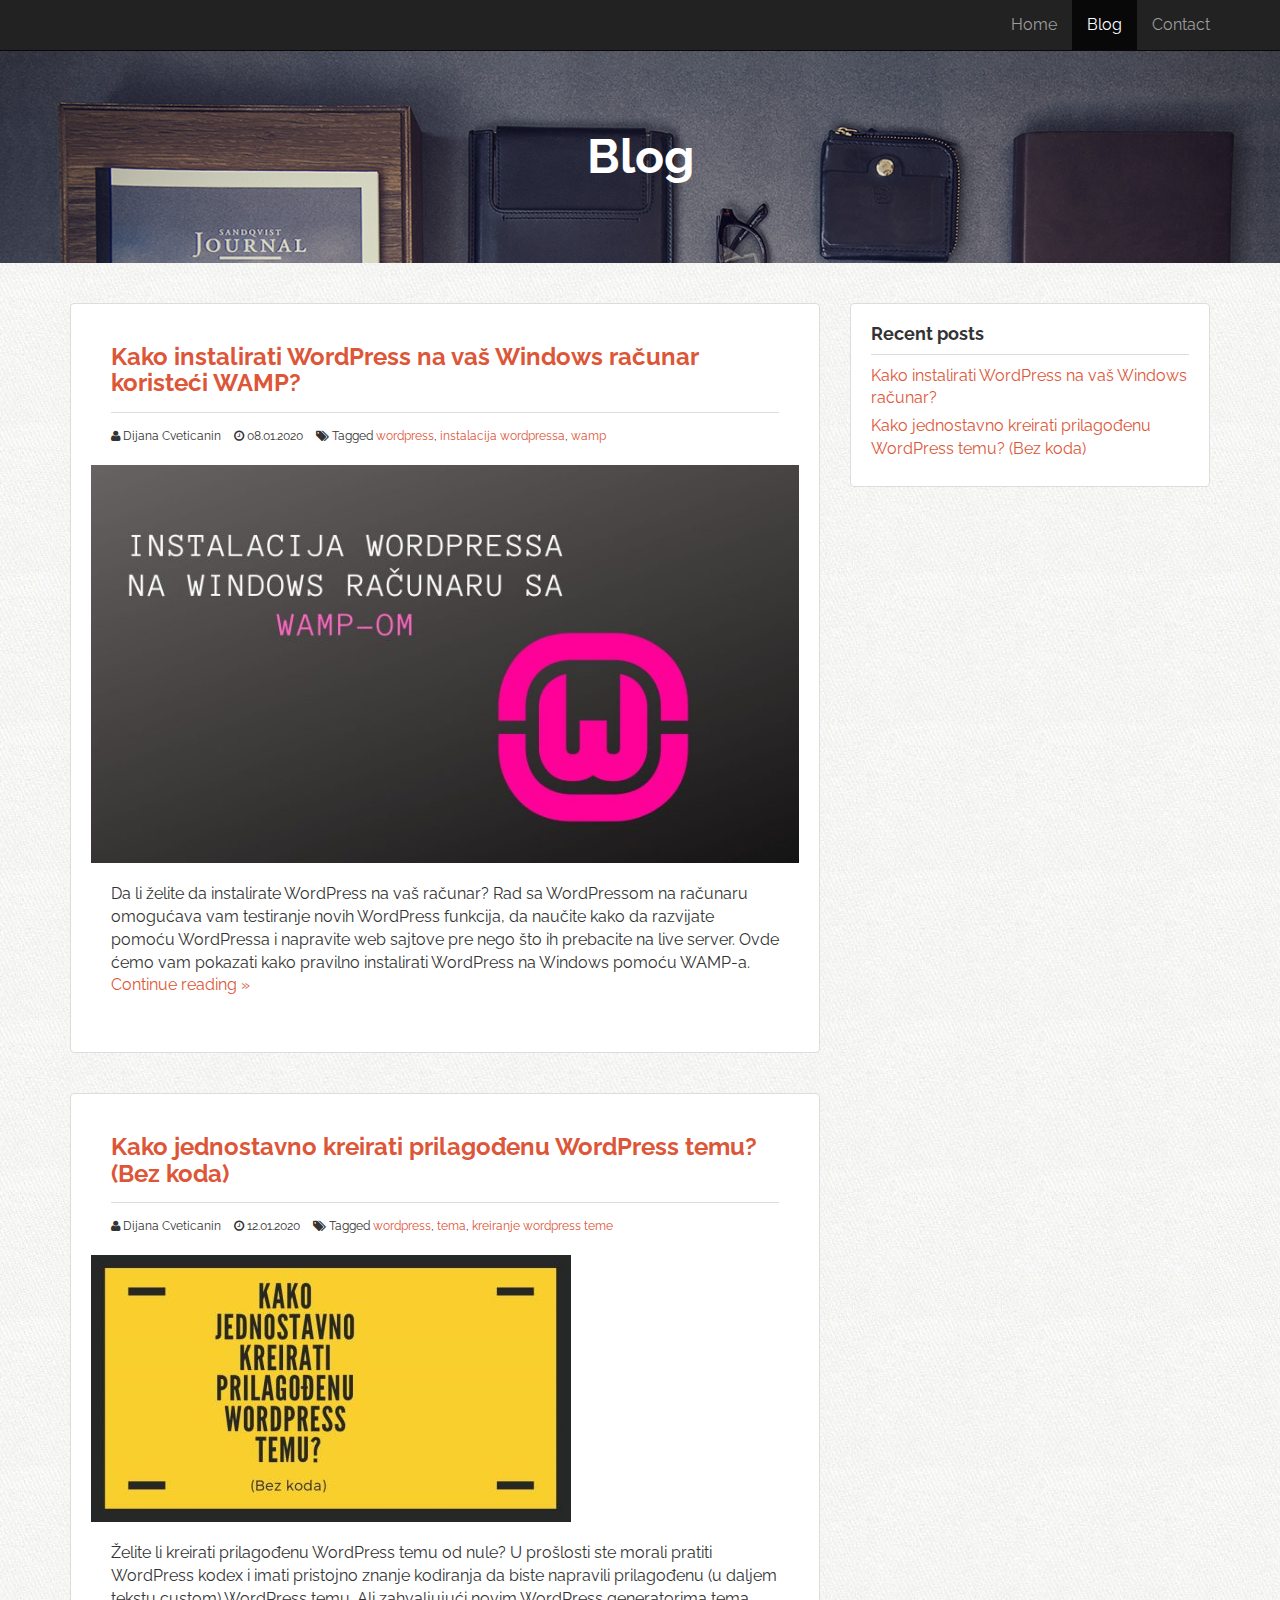
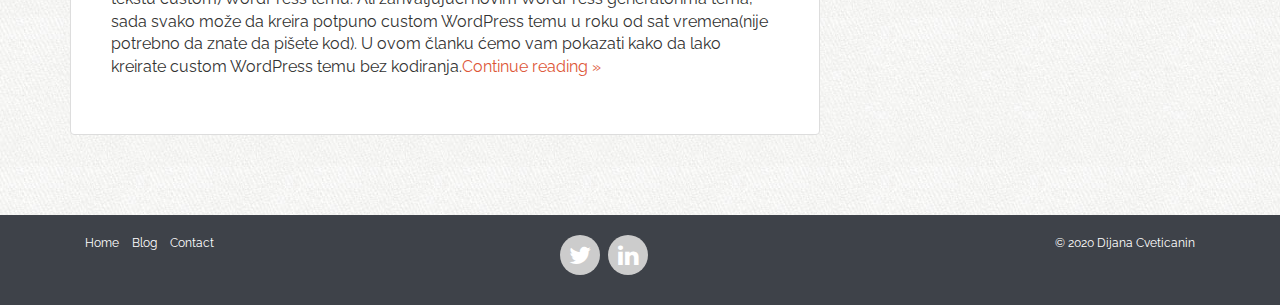
<file: blog.html>
<!DOCTYPE html>
<html>
    <head>
        <meta http-equiv="Content-Type" content="text/html; charset=UTF-8">
        <meta charset="utf-8">
        <meta name="viewport" content="width=device-width, initial-scale=1">
        <meta name="description" content="">
        <meta name="author" content="">
        <link rel="icon" href="assets/img/favicon.ico">

        <title>Dijana Cveticanin | Portfolio</title>

        <!-- Bootstrap core CSS-->

        <link href="assets/css/bootstrap.min.css" rel="stylesheet">

        <!-- FontAwesome Icons -->

        <link href="assets/css/font-awesome/css/font-awesome.min.css" rel="stylesheet">

       <!-- Google Fonts -->

        <link href="https://fonts.googleapis.com/css?family=Raleway:400,700&display=swap" rel="stylesheet">

        <!-- Custom css -->
        <link href="assets/css/custom.css" rel="stylesheet">

        <!-- HTML5 shiv and Respond.js IE8 support of HTML5 elements and media queries -->
	    <!--[if lt IE 9]>
	    <script src="https://oss.maxcdn.com/html5shiv/3.7.2/html5shiv.min.js"></script>
	    <script src="https://oss.maxcdn.com/respond/1.4.2/respond.min.js"></script>
        <![endif]-->
        
    </head>

    <body class="blog">

        <header class="site-header" role="banner">
            <div class="navbar-wrapper">
                <div class="navbar navbar-inverse navbar-fixed-top">
                    <div class="container">
                        <div class="navbar-header">
                            <button type="button" class="navbar-toggle" data-toggle="collapse" data-target=".navbar-collapse">
                                <span class="sr-only">Toggle navigation</span>
                                <span class="icon-bar"></span>
                                <span class="icon-bar"></span>
                                <span class="icon-bar"></span>
                            </button>
                        </div>
                        <div class="navbar-collapse collapse">
                            <ul class="nav navbar-nav navbar-right">
                                <li><a href="index.html">Home</a></li>
                                <li class="active"><a href="blog.html">Blog</a></li>
                                <li><a href="contact.html">Contact</a></li>
                            </ul>
                        </div>
                    </div>
                </div>
            </div>
        </header>

        <section class="feature-image feature-image-default-alt" data-type="background" data-speed="2">
            <h1 class="page-title">Blog</h1>
        </section>

        <!-- BLOG CONTENT -->

        <div class="container">
            <div class="row" id="primary"> 

                <main id="content" class="col-sm-8" role="main">
                    <article class="post">
                        <header>
                            <h3><a href="post.html">Kako instalirati WordPress na vaš Windows računar koristeći WAMP?</a></h3>
                            <div class="post-details">
                                <i class="fa fa-user"></i> Dijana Cveticanin
                                <i class="fa fa-clock-o"></i><time> 08.01.2020</time>
                                <i class="fa fa-tags"></i> Tagged <a href=""> wordpress</a>, <a href="">instalacija wordpressa</a>, <a href="">wamp</a>
                            
                            </div>
                        </header>

                        <div class="post-image">
                            <img src="assets/img/wamp-bg.jpg" alt="Wamp image">
                        </div>

                        <div class="post-excerpt">
                            <p>Da li želite da instalirate WordPress na vaš računar? Rad sa WordPressom na računaru 
                            omogućava vam testiranje novih WordPress funkcija, da naučite kako da razvijate pomoću 
                            WordPressa i napravite web sajtove pre nego što ih prebacite na live server. 
                            Ovde ćemo vam pokazati kako pravilno instalirati WordPress na Windows pomoću WAMP-a. <a href=".post.html">Continue reading &raquo;</a></p>                      
                        </div>
                    </article>

                    <article class="post">
                        <header>
                            <h3><a href="wp-theme.html">Kako jednostavno kreirati prilagođenu WordPress temu?(Bez koda)</a></h3>
                            <div class="post-details">
                                <i class="fa fa-user"></i> Dijana Cveticanin
                                <i class="fa fa-clock-o"></i><time> 12.01.2020</time>
                                <i class="fa fa-tags"></i> Tagged <a href=""> wordpress</a>, <a href="">tema</a>, <a href="">kreiranje wordpress teme</a>
                            </div>
                        </header>

                        <div class="post-image">
                            <img src="assets/img/wp-theme.jpg" alt="WordPress tema">
                        </div>

                        <div class="post-excerpt">
                            <p>Želite li kreirati prilagođenu WordPress temu od nule? U prošlosti ste morali pratiti WordPress kodex i imati pristojno znanje kodiranja da biste napravili prilagođenu (u daljem tekstu custom) WordPress temu. Ali zahvaljujući novim WordPress generatorima tema, sada svako može da kreira potpuno custom WordPress temu u roku od sat vremena(nije potrebno da znate da pišete kod).
                                U ovom članku ćemo vam pokazati kako da lako kreirate custom WordPress temu bez kodiranja.<a href="wp-theme.html">Continue reading &raquo;</a></p>
                        </div>
                    </article>

                </main>

                <!-- SIDEBAR-->

                <aside class="col-sm-4">

                    <div class="widget">
                        <h4>Recent posts</h4>
                        <ul>
                            <li><a href="post.html">Kako instalirati WordPress na vaš Windows računar?</a></li>
                            <li><a href="wp-theme.html">Kako jednostavno kreirati prilagođenu WordPress temu? (Bez koda)</a></li>
                        </ul>
                    </div>
                </aside>
            </div>
        </div>

        <!-- FOOTER-->

        <footer>
            <div class="container">
                <div class="col-sm-5">
                    <nav>
                        <ul class="list-unlisted list-inline">
                            <li><a href="index.html">Home</a></li>
                            <li><a href="blog.html">Blog</a></li>
                            <li><a href="contact.html">Contact</a></li>
                        </ul>
                    </nav>
                </div>
                <div class="col-sm-4">
                    <a href="https://twitter.com/dijana_ns" target="_blank" class="badge social twitter"><i class="fa fa-twitter"></i></a>
                    <a href="https://www.linkedin.com/in/dijana-cveticanin/" target="_blank" class="badge social linkedin"><i class="fa fa-linkedin"></i></a>
                </div>
        
                <div class="col-sm-3">
                    <p class="pull-right">
                        &copy; 2020 Dijana Cveticanin  
                    </p>
                </div>
            </div>
        </footer>

        <!-- BOOTSTRAP CORE JAVASCRIPT
        Placed at the end of the document so the pages load faster!    
        -->

        <script src="https://ajax.googleapis.com/ajax/libs/jquery/3.4.1/jquery.min.js"></script>
        <script src="assets/js/jquery-3.4.1.min.js"></script>
        <script src="assets/js/bootstrap.min.js"></script>
        <script src="assets/js/main.js"></script>

    </body>
</html>
</file>
<file: assets/css/custom.css>
/* === GENERAL === */
body {
    margin-top: 50px;
    font-family: 'Raleway', Arial, Helvetica, sans-serif;
    font-size: 16px;
    background: url("../img/tile.jpg") top left repeat; 
}
  
  /* === GLOBAL ===*/
h1, h2, h3, h4, h5, h6 {
    -webkit-font-smoothing: antialiased;
    text-rendering: optimizeLegibility;
    font-weight: bold; 
}
  
h1 {
    font-size: 3em; 
}
  
h1, h2 {
    margin: 0 0 40px; 
}
  
h3 {
    margin: 20px 0; 
}
  
h4 {
    font-size: 18px; 
}
  
p {
    margin: 0 0 15px; 
}
  
p.lead {
    font-weight: normal; 
    text-align: center;
}

p.lead.text {
    font-style: italic;
    font-size: 35px;
}

p.lead.project {
  padding-bottom: 25px;
}
  
a:link, a:visited {
    color: #dd5638; 
}
  
a:hover {
    text-decoration: none;
    color: #c9302c; 
}
  
button, input, .btn, a.btn {
    -webkit-font-smoothing: antialiased;
    text-rendering: optimizeLegibility;
    color: #fff; 
}
  
.btn {
    font-weight: bold; 
}
  
button.btn:focus {
    outline: none !important; 
}
  
.btn-danger {
    background-color: #dd5638;
    border-collapse: #d95131; 
    margin-top: 30px;
}
  
.btn-success {
    background: #79b044;
    border: none; 
}
  
.btn-success:hover {
    background: #6a9b3d;
    border-color: #6a9b3d; 
}
  
img {
    max-width: 100%; 
}

.project-img {
  max-height: 150px;
}

.post-img {
  padding: 25px 0;
}
  
.project-title {
  min-height: 70px;
}
.modal-content {
    background: url("../img/tile.jpg") top left repeat; 
}
  
/* Social buttons */

.badge.social {
    background: #ccc;
    font-size: 24px;
    height: 40px;
    width: 40px;
    text-align: center;
    line-height: 42px;
    margin: 0 5px 20px 0;
    padding: 0;
    -webkit-border-radius: 50px;
    -moz-border-radius: 50px;
    border-radius: 50px;
    color: #fff; 
}
  
.badge.social.twitter:hover {
    background: #55acee; 
}
  
.badge.social.facebook:hover {
    background: #3b5998; 
}
  
.badge.social.linkedin:hover {
    background: #0e76a8; 
}

.fa-check-circle {
  font-size: 40px;
}
  
blockquote {
    padding: 0;
    border: none;
    font-style: italic;
    text-align: left; 
}
  
blockquote cite {
    display: block;
    color: #777;
    margin: 15px 0 0 0; 
}
  
blockquote:before {
    display: none; 
}
  
  /* === HERO === */
#hero {
    background: url("../img/hero-back.jpg") 50% 0 repeat fixed;
    min-height: 500px;
    padding: 40px 0;
    color: #fff;
    -webkit-font-smoothing: antialiased;
    text-rendering: optimizeLegibility; 
}
  
#hero article {
    width: 100%;
    text-align: center; 
}
  
#hero .hero-text {
    margin-top: 30px; 
}

  
  /* === LAYOUT === */
.row + .row {
    margin-top: 20px; 
}
  
section {
    padding: 80px 0;
}
  
section.main-content {
    padding: 40px 0; 
}
  
.section-header {
    text-align: center; 
    padding-bottom: 20px;
}
  
section h2 {
    margin: 20px 0 40px; 
}
  
section h3 {
    margin: 30px 0 10px; 
}
  
#primary {
    padding-top: 40px;
    padding-bottom: 40px; 
}
  
.feature-image {
    display: table;
    width: 100%; 
}
  
.feature-image-default {
    background: url("../img/stuff-feature.jpg") no-repeat;
    background-size: cover; 
}
  
.feature-image-default-alt {
    background: url("../img/hipster-stuff.jpg") no-repeat;
    background-size: cover; 
}
  
.feature-image h1 {
    display: table-cell;
    vertical-align: middle;
    text-align: center;
    color: #fff; 
}
  
#optin {
    background: #3e4249;
    padding: 20px 0;
    color: #fff;
    -webkit-font-smoothing: antialiased;
    text-rendering: optimizeLegibility;
    text-align: center;
    font-size: 1.2em; 
}
  
#optin p {
    margin: 7px 0 0 0; 
}
  
#introduce {
    background: #fff; 
}
  
#other-skills {
    background: #00004d;
    color: #fff;
    text-align: center; 
    border-top: 1px solid #fff;    
}
  
#project-features {
    text-align: center; 
}
  
#movies {
    background: url("../img/stuff-back.jpg") 50% 100% repeat fixed;
    background-size: cover;
    text-align: center;
    color: #fff; 
}
  
#contact {
    text-align: center;
    background: url("../img/contact.jpg") center center repeat fixed;
    background-size: cover;
    color: #fff;
    padding: 140px 0; 
}
  
#contact h2 {
    font-weight: bold; 
}
  
#contact h2 strong {
    border-bottom: solid 2px #dd5638; 
}
  
#contact .btn {
    font-size: 24px; 
}
  
footer {
    background: #3e4249;
    color: #fff;
    padding: 20px 0 10px;
    font-size: 12px; 
}
  
footer p {
    margin: 0; 
}
  
footer a:link, footer a:visited {
    color: #fff; 
}
  
footer a:hover {
    color: #dd5638; 
}
  
footer li.signup-link a {
    color: #dd5638; 
}
  
footer li.signup-link a:hover {
    font-weight: bold; 
}
  
  /* === BLOG STYLES === */
.post, .widget, #comments {
    position: relative;
    border: solid 1px #ddd;
    background: #fff;
    margin: 0 0 40px;
    -webkit-border-radius: 4px;
    -moz-border-radius: 4px;
    border-radius: 4px; 
}
  
.post header,
.post .post-excerpt,
.post, .post-body, #comments, .comments-wrap {
    padding: 20px; 
}
  
.post header h1,
.post header h3 {
    margin: 0 0 15px;
    padding: 0 0 15px;
    border-bottom: solid 1px #ddd; 
}
  
.post header h1 {
    font-size: 24px; 
}
  
.post-image {
    height: auto; 
}
  
.post-details {
    font-size: 12px;
    width: 90%; 
}
  
.post-details i.fa {
    padding-left: 10px; 
}
  
.post-details i.fa:first-child {
    padding: 0; 
}
  
  /* === WIDGETS === */
.widget {
    padding: 20px; 
}
  
.widget h4 {
    margin: 0 0 10px;
    padding: 0 0 10px;
    border-bottom: solid 1px #ddd; 
}
  
.widget ul {
    list-style: none;
    margin: 0;
    padding: 0; 
}
  
.widget ul li {
    margin: 0 0 5px; 
}
  
.widget ul li:hover {
    position: relative;
    left: 15px; 
}

  /* === FORMS === */
label {
    display: block;
    font-weight: bold; 
}
  
input[type="text"],
input[type="email"],
input[type="url"],
input[type="password"],
input[type="search"],
textarea {
    color: #666;
    border: 1px solid #ccc;
    -webkit-border-radius: 3px;
    -moz-border-radius: 3px;
    border-radius: 3px;
    display: block;
    -webkit-box-sizing: border-box;
    -moz-box-sizing: border-box;
    box-sizing: border-box;
    width: 100%;
    padding: 6px 12px; 
}
  
input[type="submit"],
button[type="submit"] {
    display: inline-block;
    margin-bottom: 0;
    font-size: 18px;
    font-weight: bold;
    line-height: 1.3;
    text-align: center;
    white-space: nowrap;
    vertical-align: middle;
    cursor: pointer;
    -webkit-user-select: none;
    -moz-user-select: none;
    -ms-user-select: none;
    user-select: none;
    background-image: none;
    border: none;
    -webkit-border-radius: 6px;
    -moz-border-radius: 6px;
    border-radius: 6px; 
}
  
input[type="submit"]:hover,
button[type="submit"]:hover {
    outline: none;
    border: none;
    background: #aaa; 
}
  
  /* === MEDIA QUERIES === */

@media screen and (max-width: 1024px) {
  iframe {
    width: 360px;
    height: 200px;
  }
}

@media screen and (max-width: 991px) {
    #instructor .container {
      background: rgba(255, 255, 255, 0.8);
      padding: 20px; 
    }
}
  
@media screen and (max-width: 768px) {
    .logo {
      width: 50%; 
    }
    #optin p {
      margin: 0 0 10px; 
    }
    #movies iframe {
      height: 240px;
      width: 100%; 
    }
    .resource {
      width: 48%;
      margin-right: 2%;
      min-height: 800px; 
    } 
}
  
@media screen and (max-width: 568px) {
    #instructor .num {
      height: 85px;
      width: 85px;
      font-size: 20px; 
    }
    #instructor .num span {
      font-size: 14px; 
    }
    .resource {
      width: 100%;
      margin-right: 0;
      min-height: 0; 
    } 
    iframe {
      width: 100%;
    }
}
</file>
